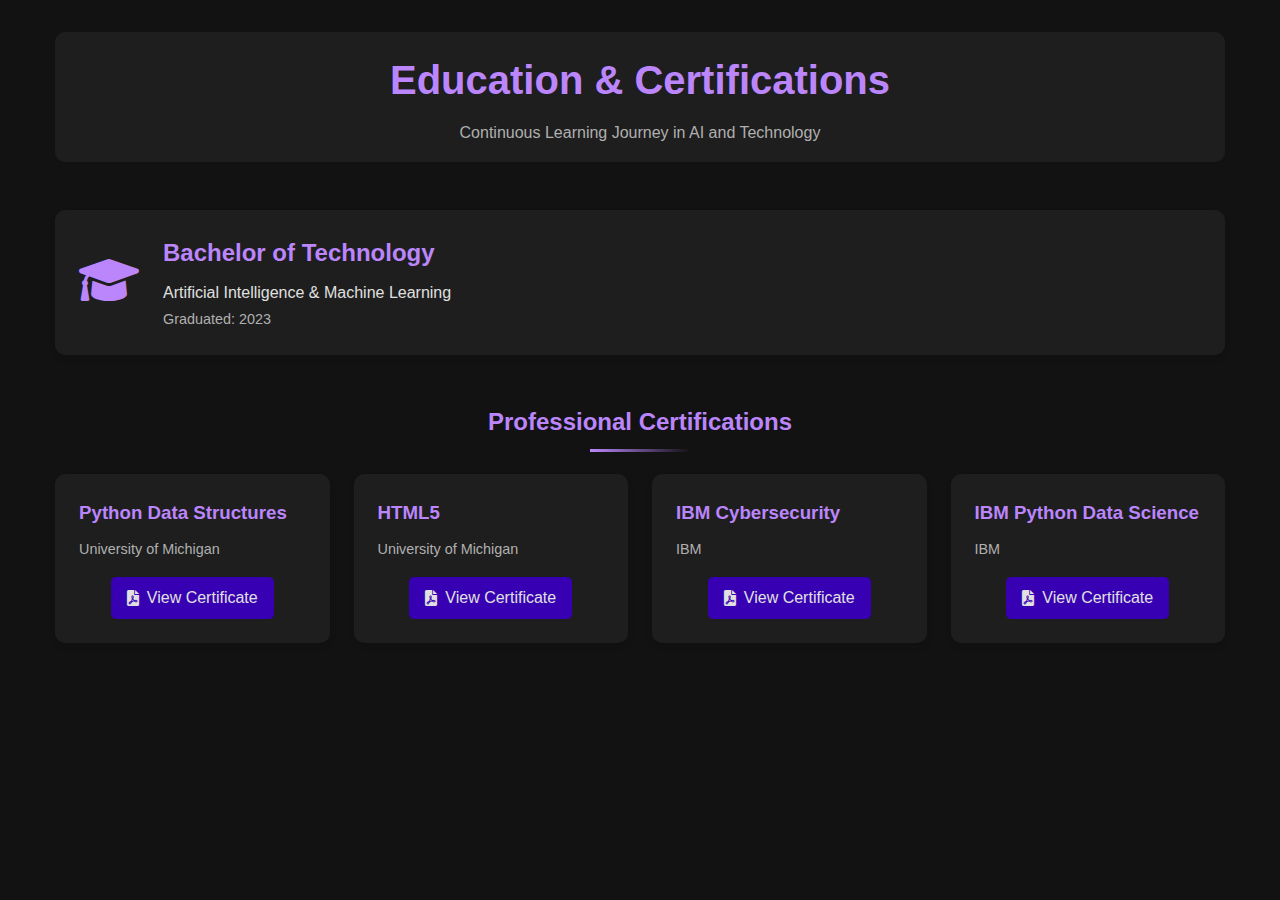
<file: Education/Education.html>
<!DOCTYPE html>
<html lang="en">
<head>
    <meta charset="UTF-8">
    <meta name="viewport" content="width=device-width, initial-scale=1.0">
    <title>Rohit Kumar - Education & Certifications</title>
    <link rel="stylesheet" href="styles.css">
    <link href="https://cdnjs.cloudflare.com/ajax/libs/font-awesome/6.0.0-beta3/css/all.min.css" rel="stylesheet">
</head>
<body>
    <div class="education-container">
        <header class="education-header">
            <h1>Education & Certifications</h1>
            <p>Continuous Learning Journey in AI and Technology</p>
        </header>

        <section class="academic-section">
            <div class="academic-card">
                <div class="academic-icon">
                    <i class="fas fa-graduation-cap"></i>
                </div>
                <div class="academic-details">
                    <h2>Bachelor of Technology</h2>
                    <p>Artificial Intelligence & Machine Learning</p>
                    <span class="graduation-year">Graduated: 2023</span>
                </div>
            </div>
        </section>

        <section class="certifications-section">
            <h2 class="section-title">Professional Certifications</h2>
            <div class="certifications-grid">
                <div class="certification-card">
                    <div class="certification-header">
                        <h3>Python Data Structures</h3>
                        <span class="university">University of Michigan</span>
                    </div>
                    <div class="certification-actions">
                        <a href="../assets/certificates/python data-struc.pdf" target="_blank" class="btn-view-cert">
                            <i class="fas fa-file-pdf"></i> View Certificate
                        </a>
                    </div>
                </div>

                <div class="certification-card">
                    <div class="certification-header">
                        <h3>HTML5</h3>
                        <span class="university">University of Michigan</span>
                    </div>
                    <div class="certification-actions">
                        <a href="../assets/certificates/um-html5.pdf" target="_blank" class="btn-view-cert">
                            <i class="fas fa-file-pdf"></i> View Certificate
                        </a>
                    </div>
                </div>

                <div class="certification-card">
                    <div class="certification-header">
                        <h3>IBM Cybersecurity</h3>
                        <span class="university">IBM</span>
                    </div>
                    <div class="certification-actions">
                        <a href="../assets/certificates/ibm-cybersecurity.pdf" target="_blank" class="btn-view-cert">
                            <i class="fas fa-file-pdf"></i> View Certificate
                        </a>
                    </div>
                </div>

                <div class="certification-card">
                    <div class="certification-header">
                        <h3>IBM Python Data Science</h3>
                        <span class="university">IBM</span>
                    </div>
                    <div class="certification-actions">
                        <a href="../assets/certificates/ibm-python-data-science.pdf" target="_blank" class="btn-view-cert">
                            <i class="fas fa-file-pdf"></i> View Certificate
                        </a>
                    </div>
                </div>

                <div class="certification-card">
                    <div class="certification-header">
                        <h3>Google Python</h3>
                        <span class="university">Google</span>
                    </div>
                    <div class="certification-actions">
                        <a href="../assets/certificates/google-python.pdf" target="_blank" class="btn-view-cert">
                            <i class="fas fa-file-pdf"></i> View Certificate
                        </a>
                    </div>
                </div>

                <div class="certification-card">
                    <div class="certification-header">
                        <h3>Python for Everybody</h3>
                        <span class="university">University of Michigan</span>
                    </div>
                    <div class="certification-actions">
                        <a href="../assets/certificates/um-python-for-everybody.pdf" target="_blank" class="btn-view-cert">
                            <i class="fas fa-file-pdf"></i> View Certificate
                        </a>
                    </div>
                </div>
            </div>
        </section>
    </div>

    <script src="script.js"></script>
</body>
</html>
</file>
<file: Education/styles.css>
:root {
    --bg-primary: #121212;
    --bg-secondary: #1E1E1E;
    --text-primary: #E0E0E0;
    --text-secondary: #B0B0B0;
    --accent-color: #BB86FC;
    --accent-variant: #3700B3;
    --border-color: #333;
}

* {
    margin: 0;
    padding: 0;
    box-sizing: border-box;
}

body {
    font-family: 'Arial', sans-serif;
    background-color: var(--bg-primary);
    color: var(--text-primary);
    line-height: 1.6;
    overflow-x: hidden;
}

.education-container {
    max-width: 1200px;
    margin: 0 auto;
    padding: 2rem 15px;
}

.education-header {
    text-align: center;
    margin-bottom: 3rem;
    padding: 1rem;
    background-color: var(--bg-secondary);
    border-radius: 10px;
}

.education-header h1 {
    color: var(--accent-color);
    font-size: 2.5rem;
    margin-bottom: 0.5rem;
}

.education-header p {
    color: var(--text-secondary);
}

.academic-section {
    margin-bottom: 3rem;
}

.academic-card {
    display: flex;
    align-items: center;
    background-color: var(--bg-secondary);
    border-radius: 10px;
    padding: 1.5rem;
    box-shadow: 0 4px 6px rgba(0, 0, 0, 0.1);
}

.academic-icon {
    font-size: 3rem;
    color: var(--accent-color);
    margin-right: 1.5rem;
}

.academic-details h2 {
    color: var(--accent-color);
    margin-bottom: 0.5rem;
}

.graduation-year {
    color: var(--text-secondary);
    font-size: 0.9rem;
}

.section-title {
    text-align: center;
    color: var(--accent-color);
    margin-bottom: 2rem;
    position: relative;
}

.section-title::after {
    content: '';
    position: absolute;
    bottom: -10px;
    left: 50%;
    transform: translateX(-50%);
    width: 100px;
    height: 3px;
    background: linear-gradient(to right, var(--accent-color), transparent);
}

.certifications-grid {
    display: grid;
    grid-template-columns: repeat(auto-fit, minmax(250px, 1fr));
    gap: 1.5rem;
}

.certification-card {
    background-color: var(--bg-secondary);
    border-radius: 10px;
    padding: 1.5rem;
    display: flex;
    flex-direction: column;
    justify-content: space-between;
    transition: transform 0.3s ease;
    box-shadow: 0 4px 6px rgba(0, 0, 0, 0.1);
}

.certification-card:hover {
    transform: translateY(-10px);
}

.certification-header h3 {
    color: var(--accent-color);
    margin-bottom: 0.5rem;
}

.university {
    color: var(--text-secondary);
    font-size: 0.9rem;
}

.certification-actions {
    margin-top: 1rem;
    display: flex;
    justify-content: center;
}

.btn-view-cert {
    display: inline-flex;
    align-items: center;
    background-color: var(--accent-variant);
    color: var(--text-primary);
    text-decoration: none;
    padding: 0.5rem 1rem;
    border-radius: 5px;
    transition: background-color 0.3s ease;
}

.btn-view-cert i {
    margin-right: 0.5rem;
}

.btn-view-cert:hover {
    background-color: var(--accent-color);
}

/* Responsive Adjustments */
@media screen and (max-width: 768px) {
    .education-header h1 {
        font-size: 2rem;
    }

    .academic-card {
        flex-direction: column;
        text-align: center;
    }

    .academic-icon {
        margin-right: 0;
        margin-bottom: 1rem;
    }

    .certifications-grid {
        grid-template-columns: 1fr;
    }
}

/* Accessibility and Performance */
@media (prefers-reduced-motion: reduce) {
    * {
        animation: none !important;
        transition: none !important;
    }
}
</file>
